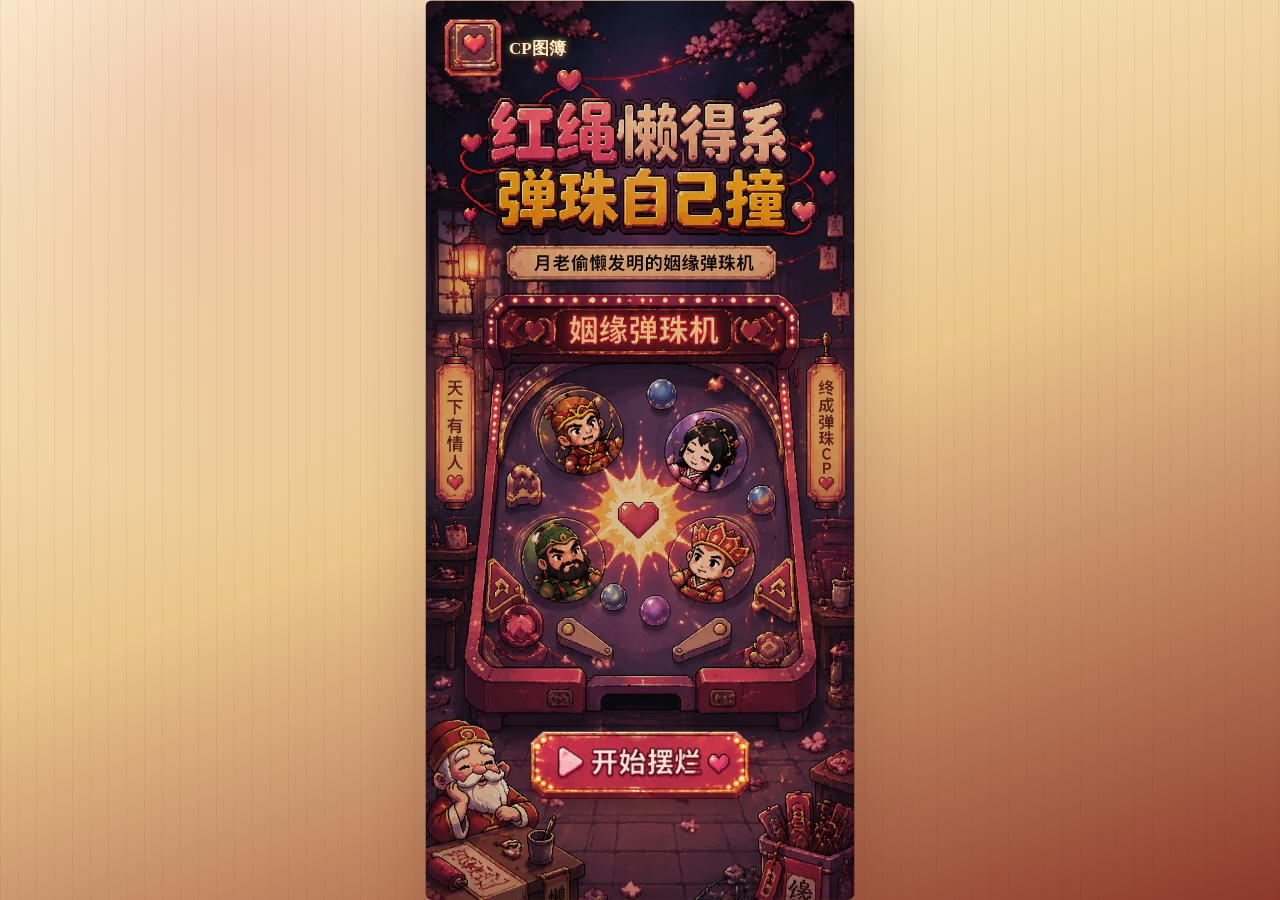
<file: index.html>
<!DOCTYPE html><!--uy_q3xVD4E227ot4VL9_8--><html lang="zh-CN"><head><meta charSet="utf-8"/><meta name="viewport" content="width=device-width, initial-scale=1"/><link rel="preload" as="image" href="./assets/gallery-icon.svg"/><link rel="preload" as="image" href="./assets/start-icon.svg"/><link rel="stylesheet" href="./_next/static/css/6abd9d1003b8084e.css" data-precedence="next"/><link rel="preload" as="script" fetchPriority="low" href="./_next/static/chunks/webpack-0cabe2d7416108b7.js"/><script src="./_next/static/chunks/6f32f498-a2b0ca44f41748f8.js" async=""></script><script src="./_next/static/chunks/615-3d491726c6135ea9.js" async=""></script><script src="./_next/static/chunks/main-app-414855c97d56932d.js" async=""></script><script src="./_next/static/chunks/app/page-9d1a1f167bdb842e.js" async=""></script><title>红绳懒得系，弹珠自己撞</title><meta name="description" content="选择名著角色当母球，撞出 AI 姻缘档案"/><script src="./_next/static/chunks/polyfills-42372ed130431b0a.js" noModule=""></script></head><body><div hidden=""><!--$--><!--/$--></div><main class="app-shell"><section class="hero-screen"><button class="hero-gallery-button" type="button" aria-label="打开 CP 图鉴"><img src="./assets/gallery-icon.svg" alt="" aria-hidden="true"/><span>CP图簿</span></button><button class="hero-start-button" type="button" aria-label="开始摆烂"><img src="./assets/start-icon.svg" alt="" aria-hidden="true"/></button></section><audio src="./assets/bgm.aac" loop="" preload="auto"></audio></main><!--$--><!--/$--><script src="./_next/static/chunks/webpack-0cabe2d7416108b7.js" id="_R_" async=""></script><script>(self.__next_f=self.__next_f||[]).push([0])</script><script>self.__next_f.push([1,"1:\"$Sreact.fragment\"\n2:I[8,[],\"\"]\n3:I[4014,[],\"\"]\n4:I[8821,[],\"ClientPageRoot\"]\n5:I[1576,[\"974\",\"static/chunks/app/page-9d1a1f167bdb842e.js\"],\"default\"]\n8:I[6821,[],\"OutletBoundary\"]\na:I[2768,[],\"AsyncMetadataOutlet\"]\nc:I[6821,[],\"ViewportBoundary\"]\ne:I[6821,[],\"MetadataBoundary\"]\nf:\"$Sreact.suspense\"\n11:I[7796,[],\"\"]\n:HL[\"./_next/static/css/6abd9d1003b8084e.css\",\"style\"]\n"])</script><script>self.__next_f.push([1,"0:{\"P\":null,\"b\":\"uy_q3xVD4E227ot4VL9-8\",\"p\":\"\",\"c\":[\"\",\"\"],\"i\":false,\"f\":[[[\"\",{\"children\":[\"__PAGE__\",{}]},\"$undefined\",\"$undefined\",true],[\"\",[\"$\",\"$1\",\"c\",{\"children\":[[[\"$\",\"link\",\"0\",{\"rel\":\"stylesheet\",\"href\":\"./_next/static/css/6abd9d1003b8084e.css\",\"precedence\":\"next\",\"crossOrigin\":\"$undefined\",\"nonce\":\"$undefined\"}]],[\"$\",\"html\",null,{\"lang\":\"zh-CN\",\"children\":[\"$\",\"body\",null,{\"children\":[\"$\",\"$L2\",null,{\"parallelRouterKey\":\"children\",\"error\":\"$undefined\",\"errorStyles\":\"$undefined\",\"errorScripts\":\"$undefined\",\"template\":[\"$\",\"$L3\",null,{}],\"templateStyles\":\"$undefined\",\"templateScripts\":\"$undefined\",\"notFound\":[[[\"$\",\"title\",null,{\"children\":\"404: This page could not be found.\"}],[\"$\",\"div\",null,{\"style\":{\"fontFamily\":\"system-ui,\\\"Segoe UI\\\",Roboto,Helvetica,Arial,sans-serif,\\\"Apple Color Emoji\\\",\\\"Segoe UI Emoji\\\"\",\"height\":\"100vh\",\"textAlign\":\"center\",\"display\":\"flex\",\"flexDirection\":\"column\",\"alignItems\":\"center\",\"justifyContent\":\"center\"},\"children\":[\"$\",\"div\",null,{\"children\":[[\"$\",\"style\",null,{\"dangerouslySetInnerHTML\":{\"__html\":\"body{color:#000;background:#fff;margin:0}.next-error-h1{border-right:1px solid rgba(0,0,0,.3)}@media (prefers-color-scheme:dark){body{color:#fff;background:#000}.next-error-h1{border-right:1px solid rgba(255,255,255,.3)}}\"}}],[\"$\",\"h1\",null,{\"className\":\"next-error-h1\",\"style\":{\"display\":\"inline-block\",\"margin\":\"0 20px 0 0\",\"padding\":\"0 23px 0 0\",\"fontSize\":24,\"fontWeight\":500,\"verticalAlign\":\"top\",\"lineHeight\":\"49px\"},\"children\":404}],[\"$\",\"div\",null,{\"style\":{\"display\":\"inline-block\"},\"children\":[\"$\",\"h2\",null,{\"style\":{\"fontSize\":14,\"fontWeight\":400,\"lineHeight\":\"49px\",\"margin\":0},\"children\":\"This page could not be found.\"}]}]]}]}]],[]],\"forbidden\":\"$undefined\",\"unauthorized\":\"$undefined\"}]}]}]]}],{\"children\":[\"__PAGE__\",[\"$\",\"$1\",\"c\",{\"children\":[[\"$\",\"$L4\",null,{\"Component\":\"$5\",\"searchParams\":{},\"params\":{},\"promises\":[\"$@6\",\"$@7\"]}],null,[\"$\",\"$L8\",null,{\"children\":[\"$L9\",[\"$\",\"$La\",null,{\"promise\":\"$@b\"}]]}]]}],{},null,false]},null,false],[\"$\",\"$1\",\"h\",{\"children\":[null,[[\"$\",\"$Lc\",null,{\"children\":\"$Ld\"}],null],[\"$\",\"$Le\",null,{\"children\":[\"$\",\"div\",null,{\"hidden\":true,\"children\":[\"$\",\"$f\",null,{\"fallback\":null,\"children\":\"$L10\"}]}]}]]}],false]],\"m\":\"$undefined\",\"G\":[\"$11\",[]],\"s\":false,\"S\":true}\n"])</script><script>self.__next_f.push([1,"6:{}\n7:\"$0:f:0:1:2:children:1:props:children:0:props:params\"\n"])</script><script>self.__next_f.push([1,"d:[[\"$\",\"meta\",\"0\",{\"charSet\":\"utf-8\"}],[\"$\",\"meta\",\"1\",{\"name\":\"viewport\",\"content\":\"width=device-width, initial-scale=1\"}]]\n9:null\n"])</script><script>self.__next_f.push([1,"b:{\"metadata\":[[\"$\",\"title\",\"0\",{\"children\":\"红绳懒得系，弹珠自己撞\"}],[\"$\",\"meta\",\"1\",{\"name\":\"description\",\"content\":\"选择名著角色当母球，撞出 AI 姻缘档案\"}]],\"error\":null,\"digest\":\"$undefined\"}\n"])</script><script>self.__next_f.push([1,"10:\"$b:metadata\"\n"])</script></body></html>
</file>
<file: _next/static/css/6abd9d1003b8084e.css>
:root{color:#301812;background:#f3e2c0;font-family:Songti SC,STSong,"Noto Serif CJK SC",serif;--game-max-width:430px;--game-viewport-height:100dvh;--paper:#fff4dc;--ink:#301812;--red:#b8322b;--deep-red:#6f211c;--gold:#d89b36;--green:#326b5a;--line:rgba(88,35,25,0.22)}*{box-sizing:border-box}body,html{width:100%;height:100%;margin:0}body{min-height:100vh;min-height:var(--game-viewport-height);overflow:hidden;background:linear-gradient(90deg,rgba(80,31,20,.05) 1px,transparent 0) 0 0 /18px 18px,radial-gradient(circle at 18% 12%,rgba(184,50,43,.18),transparent 30%),linear-gradient(160deg,#fff3d6,#eac58c 50%,#8d382b)}button,input,textarea{font:inherit}button{cursor:pointer}.app-shell{--game-width:min(100vw,var(--game-max-width),calc(var(--game-viewport-height) * 0.5625));--game-height:min(var(--game-viewport-height),calc(var(--game-width) * 1.7778));--hero-height:min(var(--game-viewport-height),calc(var(--game-width) * 2.1618));width:var(--game-width);min-height:100vh;min-height:var(--game-viewport-height);margin:0 auto;padding:0;display:flex;align-items:center;justify-content:center;position:relative}.archive-card,.generating-card,.hero-screen,.panel,.screen-stack{width:100%;height:var(--game-height);border:1px solid var(--line);border-radius:8px;padding:22px 18px;background:rgba(255,249,232,.9);box-shadow:0 18px 60px rgba(83,31,22,.22);overflow:auto}.hero-screen{position:relative;height:var(--hero-height);padding:0;display:block;background:linear-gradient(180deg,rgba(23,8,19,.08),rgba(23,8,19,.2)),url(../../../assets/main_img.webp) top /cover no-repeat;overflow:hidden}.hero-screen:before{content:none}.hero-gallery-button,.hero-start-button{position:absolute;display:block;padding:0;border:0;background:transparent;filter:drop-shadow(0 6px 8px rgba(41,11,17,.32))}.hero-gallery-button{left:18px;top:18px;height:58px;display:inline-flex;align-items:center;gap:7px;color:#fff0bd;font-size:17px;font-weight:900;line-height:1;letter-spacing:0;text-shadow:2px 2px 0 #51202a,0 0 6px rgba(255,221,130,.72)}.hero-start-button{left:50%;bottom:100px;width:min(220px,calc(100% - 54px));aspect-ratio:473/147;transform:translateX(-50%)}.hero-gallery-button img{width:58px;height:100%;flex:0 0 auto}.hero-gallery-button span{white-space:nowrap}.hero-gallery-button img,.hero-start-button img{height:100%;display:block;object-fit:contain}.hero-start-button img{width:100%}.eyebrow,.moon-badge{margin:0 0 8px;color:var(--red);font-size:13px;letter-spacing:0}h1{margin:0 0 14px;font-size:36px;line-height:1.06;letter-spacing:0}h2{margin:0;font-size:24px;line-height:1.2}h3{margin:0 0 10px;font-size:20px}p{line-height:1.7}button{border:0}button:disabled{cursor:not-allowed;opacity:.5}.sr-only{position:absolute;width:1px;height:1px;padding:0;margin:-1px;overflow:hidden;clip:rect(0,0,0,0);white-space:nowrap;border:0}.hero-copy{margin:0;max-width:17em;font-size:17px}.hero-actions,.result-actions{display:flex;flex-wrap:wrap;gap:10px;margin-top:22px}.ghost-button,.primary-button,.text-button{min-height:44px;border-radius:8px;padding:0 16px;color:#fff9ea;background:var(--deep-red);box-shadow:0 8px 18px rgba(91,23,18,.22)}.ghost-button{color:var(--deep-red);background:#f5d9a2}.text-button{min-height:36px;padding:0 10px;color:var(--deep-red);background:rgba(255,255,255,.42);box-shadow:none}.screen-stack{min-height:0}.character-select-screen{position:relative;height:var(--hero-height);padding:0;border:0;overflow:hidden;background:linear-gradient(180deg,rgba(20,9,15,.04),rgba(20,9,15,.08) 36%,rgba(20,9,15,.52)),url(../../../assets/backgrounds/character-select.webp) top /cover no-repeat;box-shadow:none}.character-select-topbar{position:absolute;top:14px;left:14px;right:14px;z-index:3;display:flex;justify-content:flex-start}.character-select-back{border:2px solid rgba(255,195,93,.74);color:#ffe5a4;background:rgba(55,16,18,.66);box-shadow:0 4px 0 rgba(34,9,12,.46);text-shadow:1px 1px 0 rgba(39,9,12,.82)}.character-select-panel{position:relative;z-index:2;height:100%;padding:clamp(226px,32vh,270px) 14px 24px;overflow:auto;scrollbar-width:none}.character-select-panel::-webkit-scrollbar{display:none}.character-group+.character-group{margin-top:14px}.character-group-title{display:flex;align-items:center;gap:8px;margin-bottom:8px;color:#ffe6ad;font-size:13px;font-weight:900;text-shadow:1px 1px 0 rgba(55,14,16,.88)}.character-group-title:after,.character-group-title:before{content:"";height:1px;flex:1 1;background:linear-gradient(90deg,transparent,rgba(255,205,111,.78),transparent)}.board-topbar,.screen-header{display:flex;align-items:flex-start;justify-content:space-between;gap:12px;margin-bottom:16px}.board-topbar>div,.screen-header>div{min-width:0}.character-grid{display:grid;grid-template-columns:repeat(2,minmax(0,1fr));grid-gap:8px;gap:8px}.character-card{min-width:0;min-height:116px;border:1px solid rgba(255,200,108,.38);border-radius:8px;padding:10px 9px;display:flex;flex-direction:column;align-items:flex-start;gap:5px;text-align:left;color:#fff1ca;background:rgba(43,15,17,.68);box-shadow:inset 0 1px 0 rgba(255,220,146,.18),0 8px 20px rgba(21,7,10,.25)}.character-card:not(.is-locked):active{transform:translateY(1px)}.character-card.is-locked{color:rgba(255,234,189,.72);background:rgba(37,25,28,.58)}.character-card.is-locked .character-orb{filter:grayscale(.78) brightness(.78)}.character-card.is-locked .character-name:after{content:"未解锁";display:inline-block;margin-left:6px;padding:2px 4px;border:1px solid rgba(255,207,126,.34);border-radius:4px;color:#ffd898;font-size:10px;line-height:1}.character-orb{width:42px;height:42px;border-radius:50%;display:grid;place-items:center;overflow:hidden;color:#fff7dd;background:var(--orb-color);border:2px solid rgba(255,255,255,.72);box-shadow:0 8px 18px rgba(60,20,14,.18)}.ai-character-avatar img,.board-status-ball img,.character-orb img,.cp-character-ball img{width:100%;height:100%;display:block;object-fit:cover;border-radius:50%}.character-name{font-size:17px;font-weight:700}.character-source,.character-tag{font-size:12px;line-height:1.35}.character-source{color:#ffc66f}.character-tag{display:-webkit-box;min-height:32px;overflow:hidden;-webkit-box-orient:vertical;-webkit-line-clamp:2}.character-lock-toast{position:absolute;left:50%;bottom:28px;z-index:5;width:min(82%,280px);padding:10px 12px;border:1px solid rgba(255,211,126,.52);border-radius:8px;color:#fff2c8;text-align:center;background:rgba(61,15,17,.9);box-shadow:0 10px 24px rgba(25,7,9,.32);font-size:14px;font-weight:900}.board-screen{position:relative;height:var(--hero-height);padding:0;border:0;border-radius:0;overflow:hidden;background:url(../../../assets/marble-board-bg.webp) top/cover no-repeat;box-shadow:none}.board-back-button{position:absolute;top:12.1%;left:3.2%;z-index:5;padding:5px 8px;border:2px solid rgba(255,174,56,.78);border-radius:5px;color:#ffec9f;background:rgba(66,25,8,.72);box-shadow:inset 0 1px 0 rgba(255,220,120,.3),0 3px 0 rgba(38,14,6,.58);font-size:12px;font-weight:900;text-shadow:1px 1px 0 #301005}.board-status-grid{position:absolute;top:3.8%;left:3.5%;right:3.5%;z-index:3;height:6.7%;display:grid;grid-template-columns:1fr .92fr .93fr;grid-gap:2.2%;gap:2.2%;color:#ffe49b;text-align:center;text-shadow:2px 2px 0 rgba(73,20,5,.9),0 0 8px rgba(255,110,24,.58);pointer-events:none}.board-status-cell{min-width:0;min-height:0;display:grid;place-items:center;align-content:center;grid-gap:4px;gap:4px}.board-status-cue{grid-template-columns:auto minmax(0,auto);justify-content:center;gap:7px}.board-status-cell strong{min-width:0;overflow:hidden;max-width:100%;font-size:clamp(13px,3.7vw,18px);line-height:1;text-overflow:ellipsis;white-space:nowrap}.board-status-ball{width:clamp(28px,8.8vw,39px);height:clamp(28px,8.8vw,39px);display:grid;place-items:center;overflow:hidden;border:2px solid rgba(255,222,132,.84);border-radius:50%;color:#fff4ca;background:radial-gradient(circle at 32% 24%,rgba(255,255,255,.48),transparent 20%),var(--ball-color,#ba4a42);box-shadow:inset 0 -5px 0 rgba(49,13,10,.32),0 4px 8px rgba(37,8,5,.4);font-size:12px;font-weight:900}.board-status-leader span{color:#ffd277;font-size:clamp(11px,3.1vw,14px);font-weight:900;line-height:1}.board-status-leader b{color:#ff5e28;font-size:1.35em;text-shadow:1px 1px 0 #3a1105,0 0 8px rgba(255,79,22,.84)}.board-status-state strong{color:#ff452c;font-size:clamp(17px,5vw,26px);text-shadow:2px 2px 0 #4b1105,0 0 10px rgba(255,49,18,.82)}.marble-stage{position:absolute;top:23.2%;left:9.4%;right:9.4%;bottom:26%;z-index:2}.marble-canvas{display:block;width:100%;height:100%;min-height:0;border-radius:22px;touch-action:none;background:transparent;box-shadow:none}.board-help{position:absolute;left:18%;right:18%;bottom:3.8%;z-index:4;overflow:hidden;color:#ffd16f;text-align:center;font-size:clamp(12px,3.2vw,15px);font-weight:900;line-height:1.2;text-overflow:ellipsis;white-space:nowrap;text-shadow:2px 2px 0 #3d1206,0 0 8px rgba(255,123,40,.78)}.hit-dock{border:1px solid rgba(104,41,28,.16);border-radius:8px;background:rgba(255,249,232,.78);box-shadow:0 10px 22px rgba(80,26,19,.12);overflow:hidden}.hit-dock.is-open{position:fixed;left:50%;bottom:12px;z-index:20;width:min(var(--game-width),calc(100vw - 28px));max-height:34vh;transform:translateX(-50%);background:rgba(255,249,232,.96);overflow:auto}.hit-dock-summary{width:100%;min-height:40px;padding:0 10px;display:grid;grid-template-columns:72px minmax(0,1fr) 44px;align-items:center;grid-gap:8px;gap:8px;color:var(--ink);text-align:left;background:transparent}.hit-dock-summary b{min-width:0;overflow:hidden;text-overflow:ellipsis;white-space:nowrap;color:var(--deep-red)}.hit-dock-summary span{font-size:12px}.hit-dock-summary span:last-child{text-align:right;color:var(--green);font-weight:700}.hit-board{border-top:1px solid rgba(104,41,28,.12);padding:8px;display:grid;grid-template-columns:repeat(3,minmax(0,1fr));grid-gap:6px;gap:6px}.hit-row{min-width:0;border:1px solid rgba(104,41,28,.15);border-radius:7px;padding:7px 8px;display:flex;justify-content:space-between;gap:6px;background:rgba(255,255,255,.38);font-size:12px}.hit-row span{overflow:hidden;text-overflow:ellipsis;white-space:nowrap}.archive-card,.generating-card{text-align:left}.ai-wait-screen{position:relative;height:var(--hero-height);padding:0;border:0;border-radius:0;overflow:hidden;color:#ffe8bf;background:url(../../../assets/waiting-screen.webp) top/cover no-repeat;box-shadow:none}.ai-wait-top{position:absolute;top:2.4%;left:6%;right:6%;height:9.3%;display:grid;grid-template-columns:1fr .88fr 1fr;grid-gap:7px;gap:7px}.ai-status-card{min-width:0;display:flex;flex-direction:column;justify-content:center;color:#ffe4b7;text-shadow:2px 2px 0 rgba(72,18,26,.84)}.ai-status-card p{margin:0 0 5px;color:#ff7b8c;font-size:12px;line-height:1;font-weight:900}.ai-status-card-left,.ai-status-card-right{text-align:center}.ai-status-card-center{align-items:center;justify-content:center;text-align:center}.ai-character-line{min-width:0;display:flex;align-items:center;gap:5px}.ai-character-line div{min-width:0}.ai-character-line b{display:block;overflow:hidden;color:#ffe6bd;font-size:15px;line-height:1.1;text-overflow:ellipsis;white-space:nowrap}.ai-character-line span{display:flex;align-items:center;gap:5px;margin-top:5px;color:#ffe6bd;font-size:14px;font-weight:900;line-height:1}.ai-character-line i{color:#ff4f70;font-style:normal;text-shadow:1px 1px 0 #6c1e30,0 0 8px rgba(255,80,112,.76)}.ai-character-line strong{color:#ffd7a0;font-size:22px;line-height:.9}.ai-character-line em{width:14px;height:14px;border-radius:50%;background:radial-gradient(circle at 35% 26%,#fff2cf 0 14%,transparent 16%),linear-gradient(135deg,#d3d0ea,#6b72b6 70%);box-shadow:inset 0 -2px 0 rgba(35,30,90,.38)}.ai-character-avatar{width:47px;height:47px;flex:0 0 auto;display:grid;place-items:center;overflow:hidden;border:2px solid rgba(255,196,110,.75);border-radius:50%;color:#fff8dc;background:radial-gradient(circle at 32% 24%,rgba(255,255,255,.42),transparent 22%),var(--avatar-color,#b83d4c);box-shadow:inset 0 -5px 0 rgba(51,12,22,.32),0 4px 10px rgba(30,7,14,.42);font-size:12px;font-weight:900;text-shadow:1px 1px 0 rgba(74,15,22,.8)}.heart-pulse{position:relative;width:74px;height:36px}.heart-pulse span{position:absolute;color:#ff5572;font-size:24px;line-height:1;animation:heartBeat 1.08s ease-in-out infinite;filter:drop-shadow(0 0 8px rgba(255,86,112,.8))}.heart-pulse span:before{content:"♥"}.heart-pulse span:first-child{left:2px;top:12px;animation-delay:.1s}.heart-pulse span:nth-child(2){left:27px;top:0;font-size:36px}.heart-pulse span:nth-child(3){right:2px;top:12px;animation-delay:.2s}.ai-progress-console{position:absolute;top:44%;left:25%;right:25%;text-align:center;text-shadow:2px 2px 0 rgba(61,20,25,.8)}.ai-progress-bar{height:8px;padding:1px;border:2px solid #84505f;border-radius:3px;background:rgba(33,18,31,.82);box-shadow:inset 0 1px 0 rgba(255,227,170,.22),0 0 18px rgba(255,88,126,.18)}.ai-progress-bar span{height:100%;display:block;border-radius:2px;background:linear-gradient(90deg,#f05273,#ff6e8d 58%,#d83f64),repeating-linear-gradient(90deg,transparent 0 10px,rgba(255,238,180,.2) 10px 12px);box-shadow:0 0 10px rgba(255,91,128,.86);transition:width .45s ease}.ai-progress-percent{margin-top:5px;color:#ffe3ae;font-size:18px;font-weight:900}.ai-analysis-panel{position:absolute;left:15%;right:15%;top:60%;height:29%;padding-top:clamp(28px,4vh,34px);color:#351816}.ai-analysis-list{display:grid;grid-gap:clamp(3px,.8vh,7px);gap:clamp(3px,.8vh,7px)}.ai-analysis-row{display:grid;grid-template-columns:28px minmax(0,1fr) 76px 24px;align-items:center;grid-gap:7px;gap:7px;min-height:25px;opacity:.62}.ai-analysis-row b{overflow:hidden;font-size:clamp(14px,1.9vh,16px);line-height:1.1;text-overflow:ellipsis;white-space:nowrap}.ai-analysis-row.is-active,.ai-analysis-row.is-done{opacity:1}.analysis-icon{width:24px;height:24px;display:grid;place-items:center;border:2px solid #4a2322;border-radius:4px;background:#f4c6a0;box-shadow:2px 2px 0 rgba(127,49,45,.26)}.analysis-icon:before{color:#562627;font-size:15px;font-weight:900;line-height:1}.analysis-icon-book:before{content:"♡"}.analysis-icon-chat:before{content:"··"}.analysis-icon-marble{border-radius:50%;background:radial-gradient(circle at 33% 28%,#fff7d8 0 14%,transparent 16%),linear-gradient(135deg,#d8d0ee,#7771b8)}.analysis-icon-marble:before{content:""}.analysis-icon-heart{border-color:#7a2430;background:#f05a78}.analysis-icon-heart:before{content:"♥";color:#ffe2c0}.analysis-icon-warn:before{content:"!"}.analysis-dots{display:flex;justify-content:space-between;gap:5px}.analysis-dots i{width:5px;height:5px;border-radius:50%;background:#d87878}.analysis-state{width:22px;height:22px;display:grid;place-items:center}.analysis-state:before{content:"";width:16px;height:16px;border:4px dotted #b95161;border-radius:50%;animation:spin 1.1s linear infinite}.ai-analysis-row.is-done .analysis-state:before{content:"♥";width:auto;height:auto;border:0;color:#e04663;font-size:24px;line-height:1;animation:none}.ai-wait-footer{position:absolute;left:22%;right:22%;bottom:4.4%;overflow:hidden;color:#ffd9aa;text-align:center;font-size:15px;font-weight:900;line-height:32px;text-overflow:ellipsis;white-space:nowrap;text-shadow:2px 2px 0 rgba(63,20,27,.86)}.ai-error-panel{position:absolute;left:44px;right:44px;bottom:70px;padding:12px;border:2px solid rgba(255,196,132,.7);border-radius:8px;color:#fff1cf;background:rgba(70,21,28,.92);box-shadow:0 8px 18px rgba(24,8,14,.36)}.ai-error-panel p{margin:0;line-height:1.45}.ai-error-panel .result-actions{margin-top:10px}.ink-loader{width:74px;height:74px;margin:24px auto;border-radius:50%;background:radial-gradient(circle at 35% 35%,#fff7dc 0 14%,transparent 15%),conic-gradient(from 20deg,var(--red),var(--gold),var(--green),var(--red));animation:spin 1.2s linear infinite}@keyframes spin{to{transform:rotate(1turn)}}@keyframes heartBeat{0%,to{transform:scale(.82);opacity:.72}45%{transform:scale(1.18);opacity:1}}.error-text{color:#9b1f1b;font-weight:700}.offline-tabloid-screen{position:relative;width:100%;height:var(--hero-height);border:0;border-radius:0;display:flex;flex-direction:column;overflow:hidden;background:#21110d;box-shadow:none}.offline-tabloid-frame{flex:1 1 auto;min-height:0;width:100%;overflow:hidden;touch-action:none;cursor:-webkit-grab;cursor:grab;-webkit-user-select:none;-moz-user-select:none;user-select:none}.offline-tabloid-frame:active{cursor:-webkit-grabbing;cursor:grabbing}.offline-tabloid-image{display:block;width:100%;height:auto;min-height:100%;transform-origin:left top;will-change:transform;pointer-events:none}.offline-result-actions{margin:0;padding:10px 12px 12px;display:grid;grid-template-columns:repeat(2,minmax(0,1fr));grid-gap:10px;gap:10px;border-top:2px solid rgba(255,223,154,.34);background:rgba(42,15,11,.94);box-shadow:0 -8px 20px rgba(20,8,6,.32)}.offline-result-actions .ghost-button,.offline-result-actions .primary-button{min-height:40px;padding:0 10px;display:grid;place-items:center;font-size:14px;text-align:center;text-decoration:none}.gallery-detail-actions{grid-template-columns:repeat(2,minmax(0,1fr))}.cp-line{display:flex;align-items:center;justify-content:center;gap:12px;margin:18px 0 12px;font-size:24px;font-weight:700}.relationship-tag{display:inline-block;border-radius:999px;padding:7px 12px;color:#fff8e4;background:var(--green)}.story-text{margin:18px 0;font-size:17px}.archive-meta,.empty-state,.gallery-detail{border-radius:8px;padding:12px;background:rgba(255,255,255,.44)}.archive-meta p{margin:0 0 8px}.archive-meta p:last-child{margin-bottom:0}.cp-gallery-screen{position:relative;height:var(--hero-height);padding:0;border:0;border-radius:0;overflow:hidden;background:url(../../../assets/cp-gallery-shelf.webp) top/cover no-repeat;box-shadow:none}.cp-gallery-topbar{position:absolute;top:2.1%;left:6.2%;right:6.2%;z-index:2;display:flex;align-items:center}.cp-gallery-back{min-width:0;padding:6px 8px;border:2px solid rgba(255,191,92,.72);border-radius:5px;color:#ffe6b6;background:rgba(83,27,20,.72);box-shadow:inset 0 1px 0 rgba(255,230,172,.34),0 3px 0 rgba(55,18,14,.66);font-size:13px;font-weight:900}.cp-gallery-grid{position:absolute;top:12.1%;left:5.2%;right:5.2%;bottom:5.4%;display:grid;grid-template-columns:repeat(3,minmax(0,1fr));grid-auto-rows:minmax(0,1fr);grid-gap:2.5% 3.6%;gap:2.5% 3.6%}.cp-gallery-card{min-width:0;min-height:0;padding:7px 6px 8px;display:grid;grid-template-rows:auto minmax(0,1fr) auto;grid-gap:5px;gap:5px;border:2px solid #9b4b38;border-radius:7px;color:#4c2218;font:inherit;text-align:center;background:linear-gradient(180deg,rgba(255,240,209,.94),rgba(245,191,151,.92)),repeating-linear-gradient(0deg,transparent 0 5px,rgba(143,63,45,.08) 5px 6px);box-shadow:inset 0 0 0 2px rgba(255,244,214,.5),0 4px 0 rgba(84,33,25,.42)}.cp-gallery-card:not(.is-locked):active{transform:translateY(2px);box-shadow:inset 0 0 0 2px rgba(255,244,214,.5),0 2px 0 rgba(84,33,25,.42)}.cp-gallery-card h3{margin:0;overflow:hidden;font-size:clamp(11px,3.1vw,15px);font-weight:900;line-height:1.05;text-overflow:ellipsis;white-space:nowrap}.cp-gallery-card h3 span{color:#d73554;text-shadow:1px 1px 0 rgba(84,24,24,.22)}.cp-card-portrait{position:relative;min-height:0;display:flex;align-items:center;justify-content:center;border:2px solid rgba(190,88,62,.42);border-radius:4px;background:radial-gradient(circle at 50% 35%,rgba(255,238,200,.78),transparent 52%),linear-gradient(180deg,rgba(238,155,122,.32),rgba(142,62,50,.18));overflow:hidden}.cp-character-ball{width:clamp(30px,9.6vw,43px);height:clamp(30px,9.6vw,43px);margin:0 -4px;display:grid;place-items:center;overflow:hidden;border:2px solid rgba(255,222,151,.84);border-radius:50%;color:#fff4cf;background:radial-gradient(circle at 32% 25%,rgba(255,255,255,.45),transparent 20%),var(--ball-color,#b96a58);box-shadow:inset 0 -5px 0 rgba(58,16,22,.3),0 5px 8px rgba(90,30,24,.24);font-size:13px;font-weight:900;text-shadow:1px 1px 0 rgba(74,15,22,.78)}.cp-gallery-card strong{min-width:0;overflow:hidden;margin:0 auto;max-width:96%;padding:4px 8px;border-radius:999px;color:#ffe8bc;background:#ad3d4a;box-shadow:inset 0 1px 0 rgba(255,204,142,.34),0 2px 0 rgba(88,25,31,.36);font-size:clamp(10px,2.8vw,13px);line-height:1;text-overflow:ellipsis;white-space:nowrap}.cp-gallery-card.is-locked{filter:saturate(.75)}.cp-gallery-card.is-locked .cp-card-portrait{background:radial-gradient(circle at 50% 35%,rgba(87,54,47,.22),transparent 55%),rgba(74,42,36,.32)}.locked-silhouette{width:clamp(31px,9vw,42px);height:clamp(40px,11vw,54px);margin:0 -8px;border-radius:50% 50% 42% 42%;background:rgba(37,25,24,.78);filter:blur(.2px)}.cp-card-portrait i{position:absolute;left:50%;top:50%;width:28px;height:28px;display:grid;place-items:center;border:2px solid rgba(105,57,44,.72);border-radius:5px;color:#5c2a20;background:#f4c09e;transform:translate(-50%,-50%);font-size:12px;font-style:normal;font-weight:900;box-shadow:0 3px 0 rgba(67,35,30,.36)}.toast{position:fixed;left:50%;bottom:22px;transform:translateX(-50%);width:min(90vw,320px);border-radius:8px;padding:12px 16px;text-align:center;color:#fff8e4;background:rgba(47,83,73,.94);box-shadow:0 12px 30px rgba(26,42,38,.26)}@media (max-width:360px){.app-shell{--game-width:min(100vw,var(--game-max-width),calc(var(--game-viewport-height) * 0.5625));--game-height:min(var(--game-viewport-height),calc(var(--game-width) * 1.7778));--hero-height:min(var(--game-viewport-height),calc(var(--game-width) * 2.1618))}h1{font-size:31px}.character-grid{gap:7px}.character-card{min-height:112px;padding:9px 8px}.character-select-panel{padding-top:clamp(214px,31vh,246px)}.board-topbar{gap:8px}.board-topbar h2{font-size:21px}.leader-pill{max-width:88px;padding:7px 8px}.hit-dock-summary{grid-template-columns:66px minmax(0,1fr) 40px;gap:6px;padding:0 8px}}
</file>
